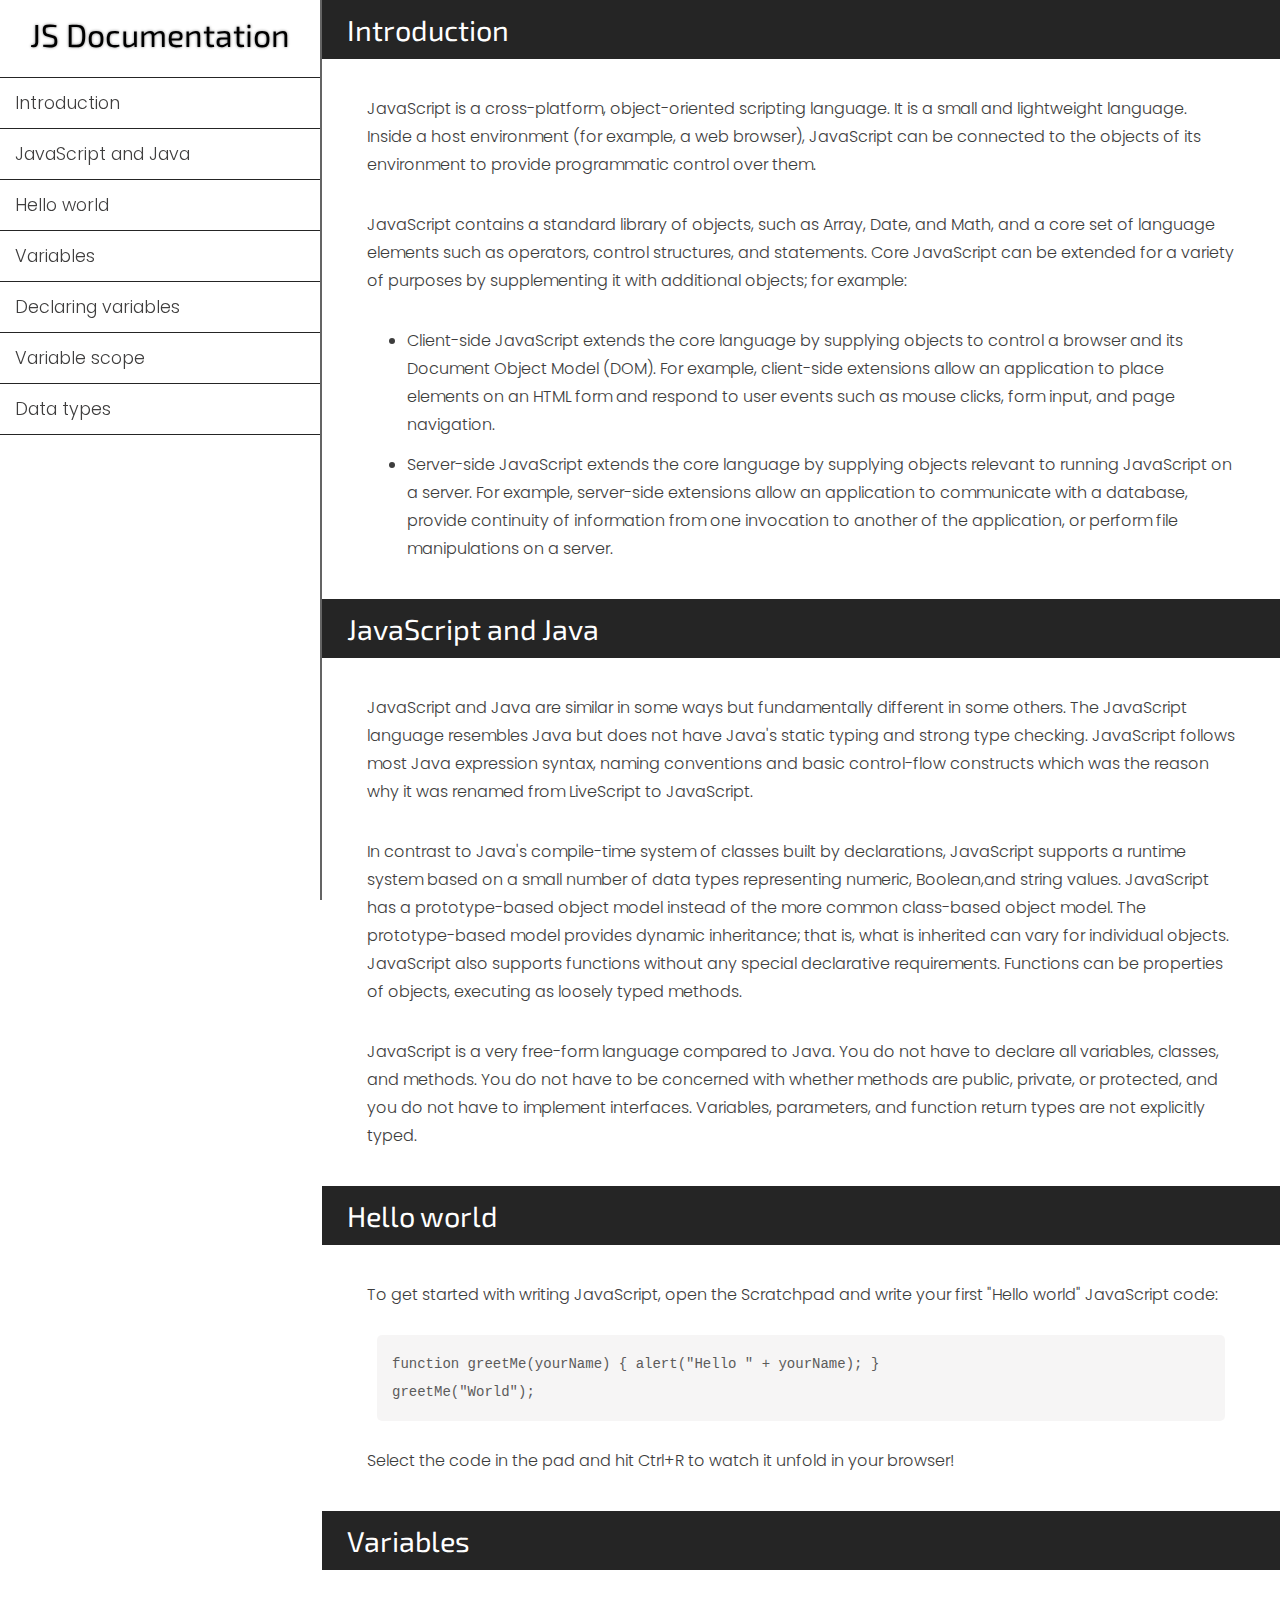
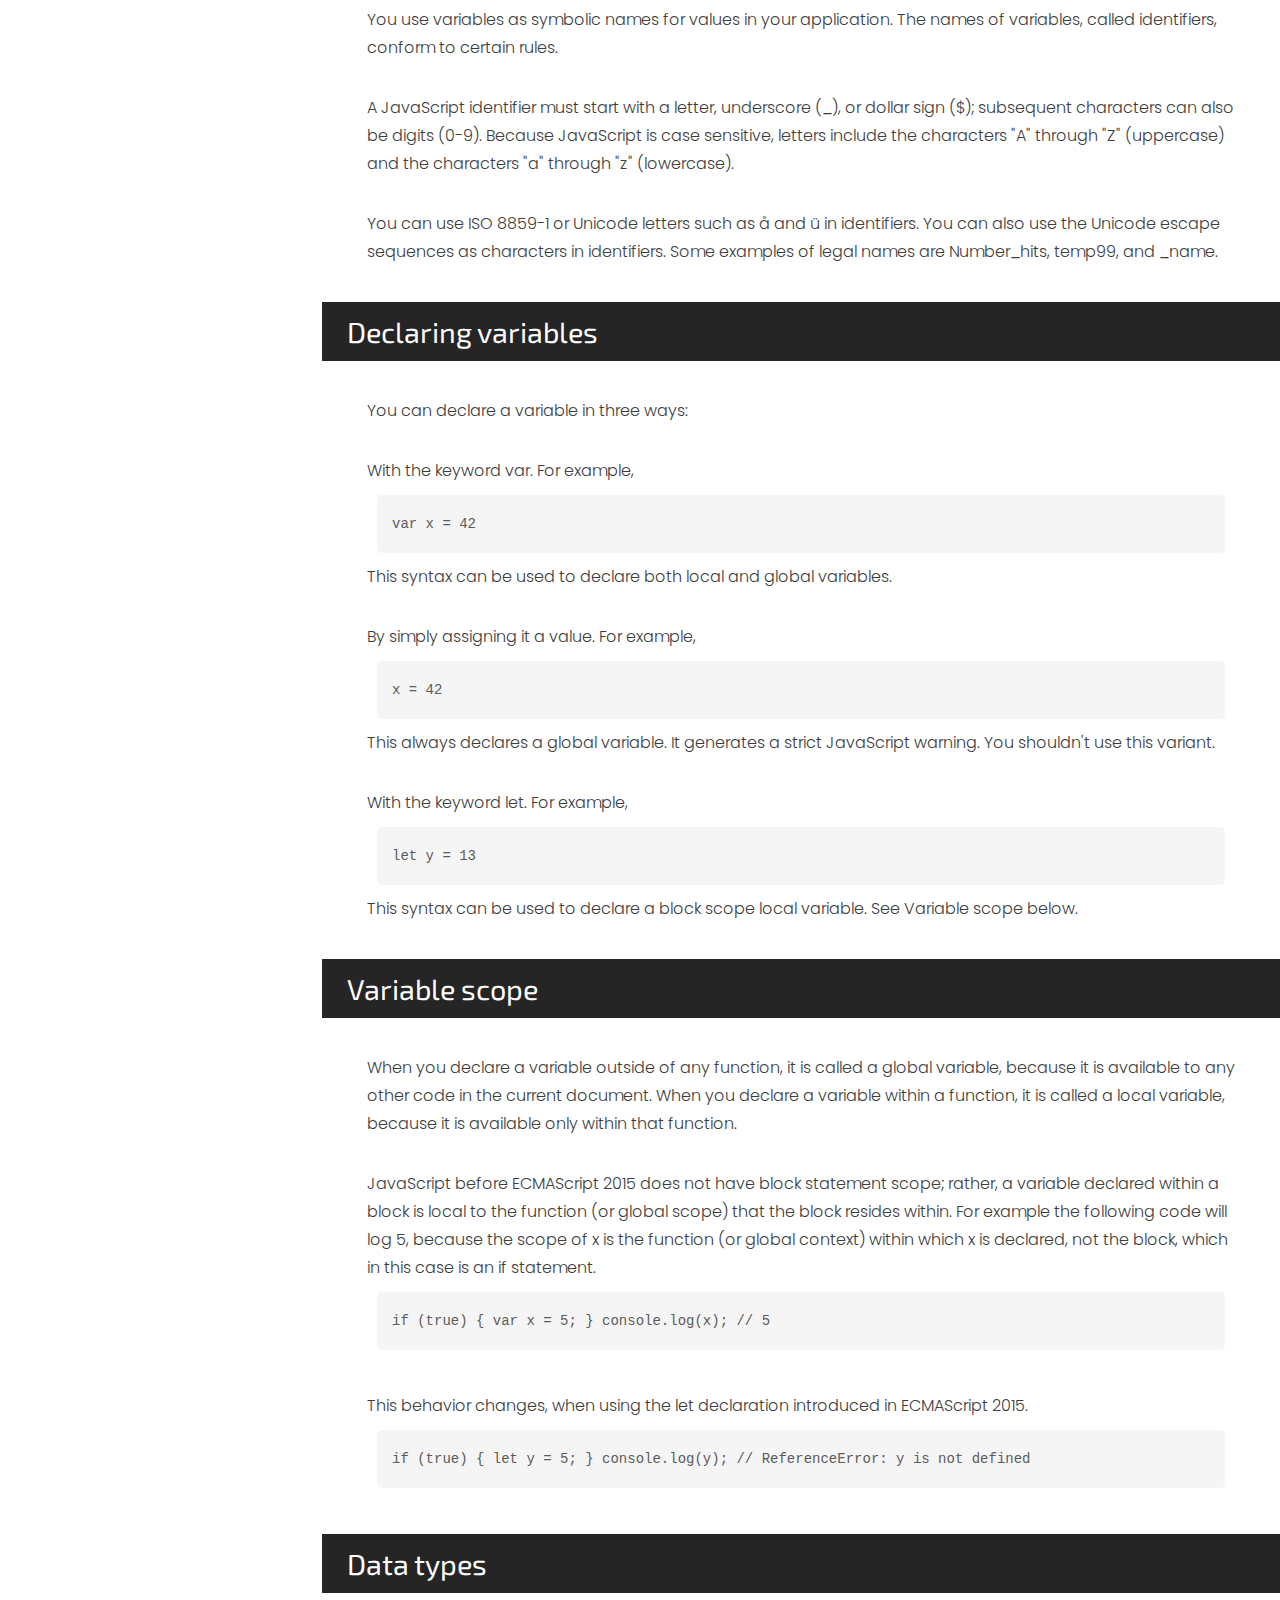
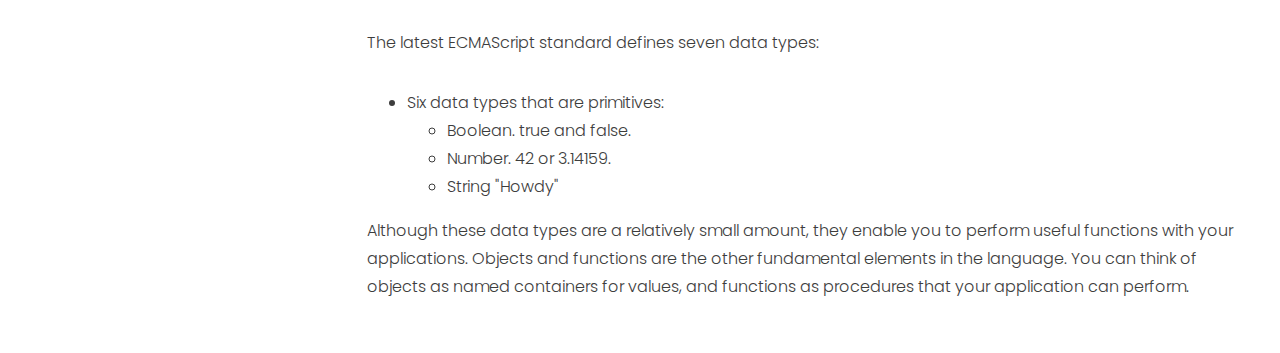
<file: Technical-Document/tech-docu.html>
<!DOCTYPE html>
<html lang="en">
<head>
    <meta charset="UTF-8">
		<link rel="preconnect" href="https://fonts.googleapis.com">
		<link rel="preconnect" href="https://fonts.gstatic.com" crossorigin>
		<link href="https://fonts.googleapis.com/css2?family=Exo+2:wght@200;300;400;500;700&family=Poppins:ital,wght@0,100;0,300;0,400;0,500;0,600;0,700;0,800;1,100;1,200;1,400;1,500&display=swap" rel="stylesheet">
    <meta name="viewport" content="width=device-width, initial-scale=1.0">
    <link rel="stylesheet" href="tech-docu.css">
    <title>Technical Document</title>
</head>
<body>
	<nav id="navbar">
    <header>JS Documentation</header>
    <ul>
        <li style="border-top: 0.5px solid #252525; margin-top: 8px;"><a href="#Introduction" class="nav-link">Introduction</a></li>
        <li><a href="#JavaScript_and_Java" class="nav-link">JavaScript and Java</a></li>
        <li><a href="#Hello_world" class="nav-link">Hello world</a></li>
        <li><a href="#Variables" class="nav-link">Variables</a></li>
        <li><a href="#Declaring_variables" class="nav-link">Declaring variables</a></li>
        <li><a href="#Variable_scope" class="nav-link">Variable scope</a></li>
				<li><a href="#Data_types" class="nav-link">Data types</a></li>
    </ul>
</nav>
	<main id="main-doc">
		<section class="main-section" id="Introduction"> 
			<header style=>Introduction</header>
			<article>
				<p>JavaScript is a cross-platform, object-oriented scripting language. 
					It is a small and lightweight language. 
					Inside a host environment (for example, a web browser), 
					JavaScript can be connected to the objects of its environment to provide programmatic control over them.
				</p>
				<p>JavaScript contains a standard library of objects, 
					such as Array, Date, and Math, and a core set of language elements such as operators, 
					control structures, and statements. Core JavaScript can be extended for a variety of purposes by supplementing it with additional objects;
					 for example:
				</p>
				<ul class="list-inside-article">
					<li>Client-side JavaScript extends the core language by supplying objects to control a browser and its Document Object Model (DOM). 
						For example, client-side extensions allow an application to place elements on an HTML form and respond to user events such as mouse clicks, 
						form input, and page navigation.</li>
					<li>	Server-side JavaScript extends the core language by supplying objects relevant to running JavaScript on a server. 
						For example, server-side extensions allow an application to communicate with a database, 
						provide continuity of information from one invocation to another of the application,
						 or perform file manipulations on a server.</li>
				</ul>
			</article>
		</section>
		<section class="main-section" id="JavaScript_and_Java">
			<header>JavaScript and Java</header>
			<article>
				<p>JavaScript and Java are similar in some ways but fundamentally different in some others.
					 The JavaScript language resembles Java but does not have Java's static typing and strong type checking. 
					 JavaScript follows most Java expression syntax,
					 naming conventions and basic control-flow constructs which was the reason why it was renamed from LiveScript to JavaScript.
				</p>
				<p>
					In contrast to Java's compile-time system of classes built by declarations, 
					JavaScript supports a runtime system based on a small number of data types representing numeric, Boolean,and string values. 
					JavaScript has a prototype-based object model instead of the more common class-based object model. 
					The prototype-based model provides dynamic inheritance; that is, what is inherited can vary for individual objects. 
					JavaScript also supports functions without any special declarative requirements. 
					Functions can be properties of objects, executing as loosely typed methods.
				</p>
				<p>JavaScript is a very free-form language compared to Java. 
					You do not have to declare all variables, classes, and methods.
					You do not have to be concerned with whether methods are public, private, or protected, and you do not have to implement interfaces. 
					Variables, parameters, and function return types are not explicitly typed.
				</p>
			</article>
		</section>
		<section class="main-section" id="Hello_world">
			<header>Hello world</header>
			<article>
				<p>To get started with writing JavaScript, 
					open the Scratchpad and write your first "Hello world" JavaScript code:
				</p>
				<code>
					function greetMe(yourName) { alert("Hello " + yourName); } <br>
					greetMe("World");
				</code>
				<p>Select the code in the pad and hit Ctrl+R to watch it unfold in your browser!</p>
			</article>
		</section>
		<section class="main-section" id="Variables">
			<header>Variables</header>
			<article>
				<p>
					You use variables as symbolic names for values in your application. The names of variables, called identifiers, conform to certain rules.
				</p>
				<p>
					A JavaScript identifier must start with a letter, underscore (_), or dollar sign ($); subsequent characters can also be digits (0-9). Because JavaScript is case sensitive, letters include the characters "A" through "Z" (uppercase) and the characters "a" through "z" (lowercase).
				</p>
				<p>
					You can use ISO 8859-1 or Unicode letters such as å and ü in identifiers. You can also use the Unicode escape sequences as characters in identifiers. Some examples of legal names are Number_hits, temp99, and _name.
				</p>
			</article>
		</section>
		<section class="main-section" id="Declaring_variables">
			<header>Declaring variables</header>
			<article>
				<p>
					You can declare a variable in three ways:
				</p>
				<p>
					With the keyword var. For example,
					<code>var x = 42</code>
					This syntax can be used to declare both local and global variables.
				</p>
				<p>
					By simply assigning it a value. For example,
					<code>x = 42</code>
					This always declares a global variable. 
					It generates a strict JavaScript warning. 
					You shouldn't use this variant.
				</p>
				<p>
					With the keyword let. For example,
					<code>let y = 13</code>
					This syntax can be used to declare a block scope local variable. See Variable scope below.
				</p>
			</article>
		</section>
		<section class="main-section" id="Variable_scope">
			<header>Variable scope</header>
			<article>
				<p>
					When you declare a variable outside of any function,
					it is called a global variable, because it is available to any other code in the current document. 
					When you declare a variable within a function, it is called a local variable, 
					because it is available only within that function.
				</p>
				<p>
					JavaScript before ECMAScript 2015 does not have block statement scope; 
					rather, a variable declared within a block is local to the function (or global scope) that the block resides within. 
					For example the following code will log 5, 
					because the scope of x is the function (or global context) within which x is declared, 
					not the block, which in this case is an if statement.
					<code>if (true) { var x = 5; } console.log(x); // 5</code>
				</p>
				<p>
					This behavior changes, when using the let declaration introduced in ECMAScript 2015.
					<code>if (true) { let y = 5; } console.log(y); // ReferenceError: y is
						not defined</code>
				</p>
			</article>
		</section>
		<section class="main-section" id="Data_types">
			<header>Data types</header>
			<article>
				<p>
					The latest ECMAScript standard defines seven data types:
					<ul>
						<li>Six data types that are primitives:
							<ul>
								<li>
									Boolean. true and false.
								</li>
								<li>
									Number. 42 or 3.14159.
								</li>
								<li>
									String "Howdy"
								</li>
							</ul>
						</li>
					</ul>
					Although these data types are a relatively small amount, they enable you to perform useful functions with your applications. 
					Objects and functions are the other fundamental elements in the language. You can think of objects as named containers for values, 
					and functions as procedures that your application can perform.
				</p>
			</article>
		</section>
	</main>
</body>
</html>
</file>
<file: Technical-Document/tech-docu.css>
@media (prefers-reduced-motion: no-preference) {
    * {
      scroll-behavior: smooth;
    }
  }
  
body{
    display: flex;
    margin: 0;
}

#navbar{
    
    min-width: 320px;
    height: 100vh;
    border-right: 2px solid rgb(100, 100, 100);
    position: sticky;
    top: 0;
}

#navbar > header{
    text-align: center;
    margin: 15px 15px ;
    font-size: 2rem;
    font-family: 'Exo 2', sans-serif;
    font-weight: 400;
    text-shadow: 0 0 3px #838181;
}

#navbar > ul{
    display: flex;
    flex-direction: column;
    padding: 0;
}

#navbar > ul > li{
    list-style-type: none;
    padding: 12px;
    color: #3f3e3e;
    font-size: 1.1rem;
    font-family: 'Poppins',sans-serif;
    font-weight: 300;
    border-bottom: 0.5px solid #252525;
}

a{
    text-decoration: none;
    padding: 12px 100px 12px 3px;
    color: #3f3e3e;
    cursor: pointer;
}

main > section > header {
    font-size: 1.8rem;
    font-family: 'Exo 2', sans-serif;
    font-weight: 400;
    background-color: #252525;
    color: white;
    margin: 0;
    padding: 12px 25px;

}

article{
    font-family: 'Poppins';
    font-size: 1rem;
    font-weight: 300;
    padding: 20px 45px;
    line-height: 28px;
    color: #3d3d3d;
    display: flex;
    flex-direction: column;
}

.list-inside-article{
    display: flex;
    flex-direction: column;
    gap: 12px;
}

code{
    background-color: #e9e7e765;
    color:#5c5b5b;
    font-family: monospace;
    font-size: 0.875rem;
    padding: 15px;
    margin: 10px;
    border-radius: 5px;
    display: block;
}
</file>
